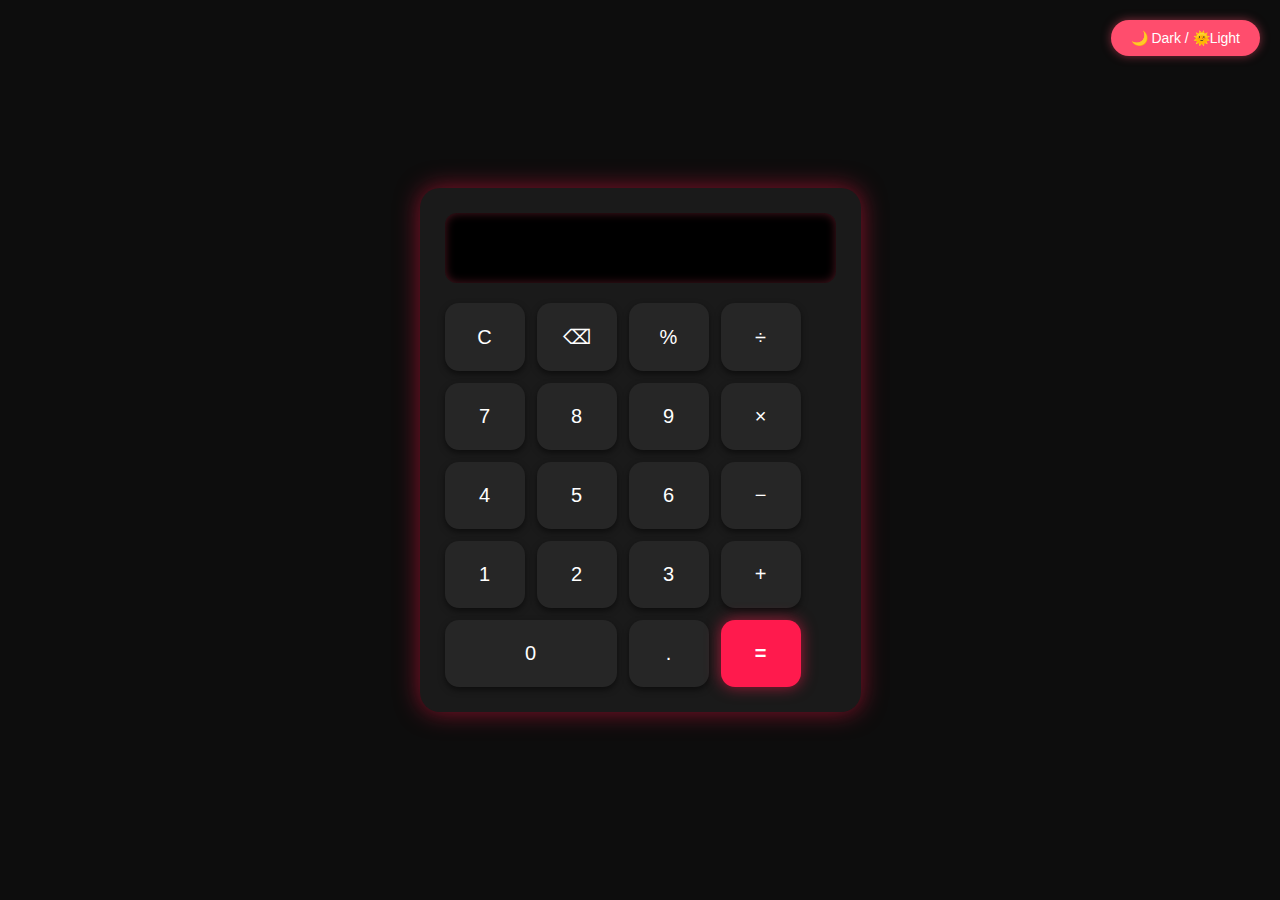
<file: index.html>
<!DOCTYPE html>
<html lang="en">
<head>
  <meta charset="UTF-8">
  <meta name="viewport" content="width=device-width, initial-scale=1.0">
  <title>ÎæmCherry Calculator</title>
  <link rel="stylesheet" href="calculator.css">
</head>
<body>
  <button id="toggle-theme">🌙 Dark / 🌞Light</button>
  <div class="calculator">
    <input type="text" id="display" disabled>
    <div class="buttons">
      <button class="btn" onclick="clearDisplay()">C</button>
      <button class="btn" onclick="deleteLast()">⌫</button>
      <button class="btn" onclick="append('%')">%</button>
      <button class="btn" onclick="append('/')">÷</button>

      <button class="btn" onclick="append('7')">7</button>
      <button class="btn" onclick="append('8')">8</button>
      <button class="btn" onclick="append('9')">9</button>
      <button class="btn" onclick="append('*')">×</button>

      <button class="btn" onclick="append('4')">4</button>
      <button class="btn" onclick="append('5')">5</button>
      <button class="btn" onclick="append('6')">6</button>
      <button class="btn" onclick="append('-')">−</button>

      <button class="btn" onclick="append('1')">1</button>
      <button class="btn" onclick="append('2')">2</button>
      <button class="btn" onclick="append('3')">3</button>
      <button class="btn" onclick="append('+')">+</button>

      <button class="btn zero" onclick="append('0')">0</button>
      <button class="btn" onclick="append('.')">.</button>
      <button class="btn equal" onclick="calculate()">=</button>
    </div>
  </div>

  <script src="calculator.js"></script>
</body>
</html>
</file>
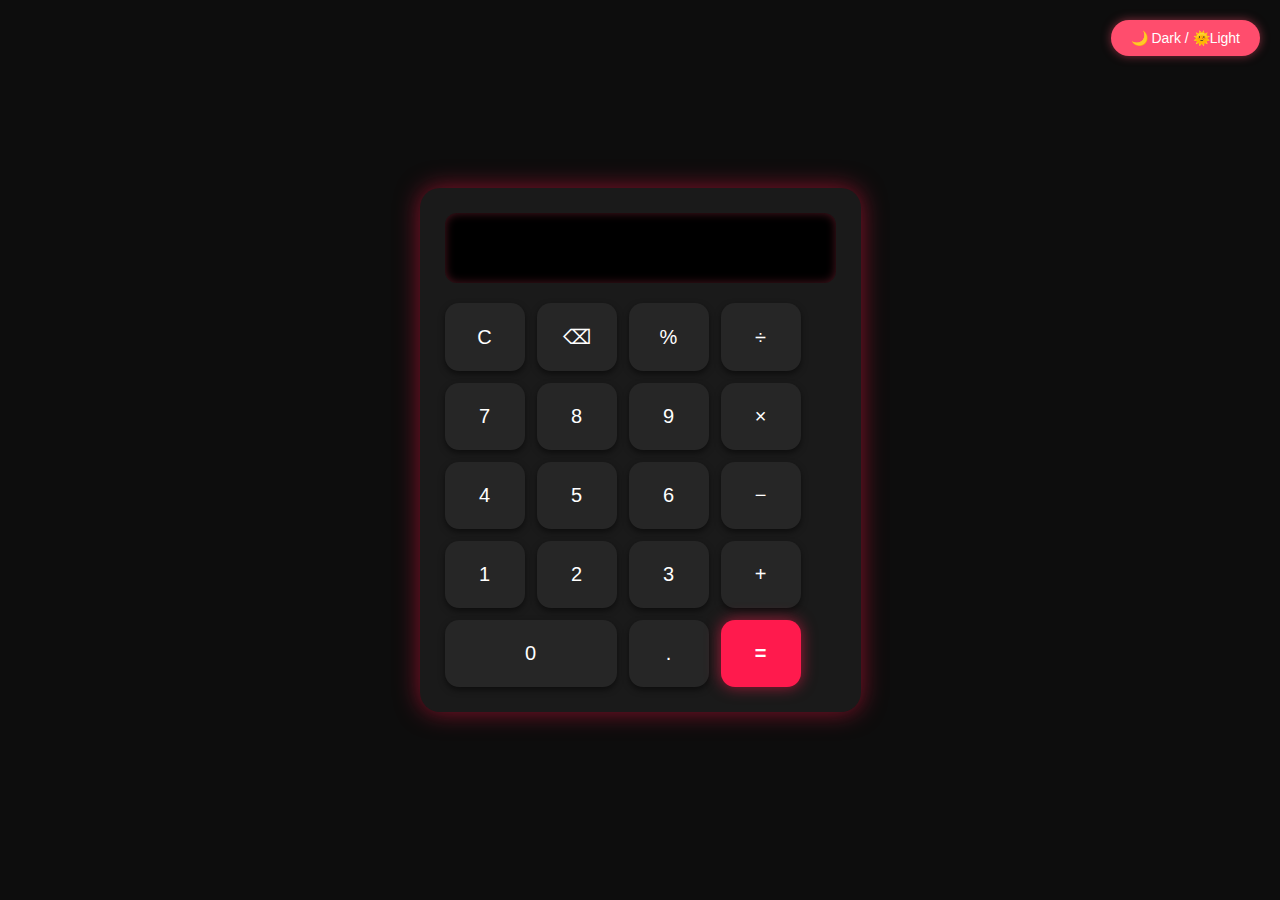
<file: Calculator.html>
<!DOCTYPE html>
<html lang="en">
<head>
  <meta charset="UTF-8">
  <meta name="viewport" content="width=device-width, initial-scale=1.0">
  <title>ÎæmCherry Calculator</title>
  <link rel="stylesheet" href="Calculator.css">
</head>
<body>
  <button id="toggle-theme">🌙 Dark / 🌞Light</button>
  <div class="calculator">
    <input type="text" id="display" disabled>
    <div class="buttons">
      <button class="btn" onclick="clearDisplay()">C</button>
      <button class="btn" onclick="deleteLast()">⌫</button>
      <button class="btn" onclick="append('%')">%</button>
      <button class="btn" onclick="append('/')">÷</button>

      <button class="btn" onclick="append('7')">7</button>
      <button class="btn" onclick="append('8')">8</button>
      <button class="btn" onclick="append('9')">9</button>
      <button class="btn" onclick="append('*')">×</button>

      <button class="btn" onclick="append('4')">4</button>
      <button class="btn" onclick="append('5')">5</button>
      <button class="btn" onclick="append('6')">6</button>
      <button class="btn" onclick="append('-')">−</button>

      <button class="btn" onclick="append('1')">1</button>
      <button class="btn" onclick="append('2')">2</button>
      <button class="btn" onclick="append('3')">3</button>
      <button class="btn" onclick="append('+')">+</button>

      <button class="btn zero" onclick="append('0')">0</button>
      <button class="btn" onclick="append('.')">.</button>
      <button class="btn equal" onclick="calculate()">=</button>
    </div>
  </div>

  <script src="calculator.js"></script>
</body>
</html>
</file>
<file: calculator.css>
* {
  margin: 0;
  padding: 0;
  box-sizing: border-box;
  font-family: 'Poppins', sans-serif;
}

body {
  display: flex;
  justify-content: center;
  align-items: center;
  height: 100vh;
  background: #0d0d0d; /* almost black */
  color: #fff;
}

.calculator {
  background: #1a1a1a;
  padding: 25px;
  border-radius: 20px;
  box-shadow: 0 0 25px rgba(220, 20, 60, 0.6); /* cherry glow */
}

#display {
  width: 100%;
  height: 70px;
  margin-bottom: 20px;
  font-size: 28px;
  text-align: right;
  padding: 15px;
  border: none;
  border-radius: 12px;
  background: #000;
  color: #ff4d6d; /* cherry red text */
  box-shadow: inset 0 0 10px rgba(255, 77, 109, 0.3);
}

.buttons {
  display: grid;
  grid-template-columns: repeat(4, 80px);
  gap: 12px;
}

.btn {
  padding: 22px;
  font-size: 20px;
  border: none;
  border-radius: 14px;
  cursor: pointer;
  background: #262626;
  color: #fff;
  transition: all 0.2s ease-in-out;
  box-shadow: 0 3px 6px rgba(0,0,0,0.5);
}

.btn:hover {
  background: #ff4d6d;
  color: #fff;
  box-shadow: 0 0 15px rgba(255, 77, 109, 0.8);
}

.zero {
  grid-column: span 2;
}

.equal {
  background: #ff1a4d;
  color: white;
  font-weight: bold;
  box-shadow: 0 0 15px rgba(255, 26, 77, 0.6);
}

.equal:hover {
  background: #e60039;
  box-shadow: 0 0 20px rgba(255, 26, 77, 0.9);
}
/* 🌙 Theme Toggle Button */
#toggle-theme {
  position: absolute;
  top: 20px;
  right: 20px;
  padding: 10px 20px;
  border: none;
  border-radius: 20px;
  background: #ff4d6d;
  color: white;
  font-size: 14px;
  cursor: pointer;
  box-shadow: 0 0 10px rgba(255, 77, 109, 0.5);
  transition: all 0.3s ease-in-out;
}

#toggle-theme:hover {
  background: #e60039;
  box-shadow: 0 0 15px rgba(255, 77, 109, 0.8);
}

/* ☀️ Light Mode */
body.light {
  background: #f2f2f2;
  color: #111;
}

body.light .calculator {
  background: #fff;
  box-shadow: 0 0 25px rgba(255, 77, 109, 0.2);
}

body.light #display {
  background: #f9f9f9;
  color: #e60039; /* cherry stays */
  box-shadow: inset 0 0 8px rgba(230, 0, 57, 0.2);
}

body.light .btn {
  background: #f0f0f0;
  color: #111;
}

body.light .btn:hover {
  background: #ff4d6d;
  color: white;
  box-shadow: 0 0 12px rgba(255, 77, 109, 0.8);
}

body.light .equal {
  background: #ff1a4d;
  color: white;
}
</file>
<file: Calculator.css>
* {
  margin: 0;
  padding: 0;
  box-sizing: border-box;
  font-family: 'Poppins', sans-serif;
}

body {
  display: flex;
  justify-content: center;
  align-items: center;
  height: 100vh;
  background: #0d0d0d; /* almost black */
  color: #fff;
}

.calculator {
  background: #1a1a1a;
  padding: 25px;
  border-radius: 20px;
  box-shadow: 0 0 25px rgba(220, 20, 60, 0.6); /* cherry glow */
}

#display {
  width: 100%;
  height: 70px;
  margin-bottom: 20px;
  font-size: 28px;
  text-align: right;
  padding: 15px;
  border: none;
  border-radius: 12px;
  background: #000;
  color: #ff4d6d; /* cherry red text */
  box-shadow: inset 0 0 10px rgba(255, 77, 109, 0.3);
}

.buttons {
  display: grid;
  grid-template-columns: repeat(4, 80px);
  gap: 12px;
}

.btn {
  padding: 22px;
  font-size: 20px;
  border: none;
  border-radius: 14px;
  cursor: pointer;
  background: #262626;
  color: #fff;
  transition: all 0.2s ease-in-out;
  box-shadow: 0 3px 6px rgba(0,0,0,0.5);
}

.btn:hover {
  background: #ff4d6d;
  color: #fff;
  box-shadow: 0 0 15px rgba(255, 77, 109, 0.8);
}

.zero {
  grid-column: span 2;
}

.equal {
  background: #ff1a4d;
  color: white;
  font-weight: bold;
  box-shadow: 0 0 15px rgba(255, 26, 77, 0.6);
}

.equal:hover {
  background: #e60039;
  box-shadow: 0 0 20px rgba(255, 26, 77, 0.9);
}
/* 🌙 Theme Toggle Button */
#toggle-theme {
  position: absolute;
  top: 20px;
  right: 20px;
  padding: 10px 20px;
  border: none;
  border-radius: 20px;
  background: #ff4d6d;
  color: white;
  font-size: 14px;
  cursor: pointer;
  box-shadow: 0 0 10px rgba(255, 77, 109, 0.5);
  transition: all 0.3s ease-in-out;
}

#toggle-theme:hover {
  background: #e60039;
  box-shadow: 0 0 15px rgba(255, 77, 109, 0.8);
}

/* ☀️ Light Mode */
body.light {
  background: #f2f2f2;
  color: #111;
}

body.light .calculator {
  background: #fff;
  box-shadow: 0 0 25px rgba(255, 77, 109, 0.2);
}

body.light #display {
  background: #f9f9f9;
  color: #e60039; /* cherry stays */
  box-shadow: inset 0 0 8px rgba(230, 0, 57, 0.2);
}

body.light .btn {
  background: #f0f0f0;
  color: #111;
}

body.light .btn:hover {
  background: #ff4d6d;
  color: white;
  box-shadow: 0 0 12px rgba(255, 77, 109, 0.8);
}

body.light .equal {
  background: #ff1a4d;
  color: white;
}
</file>
